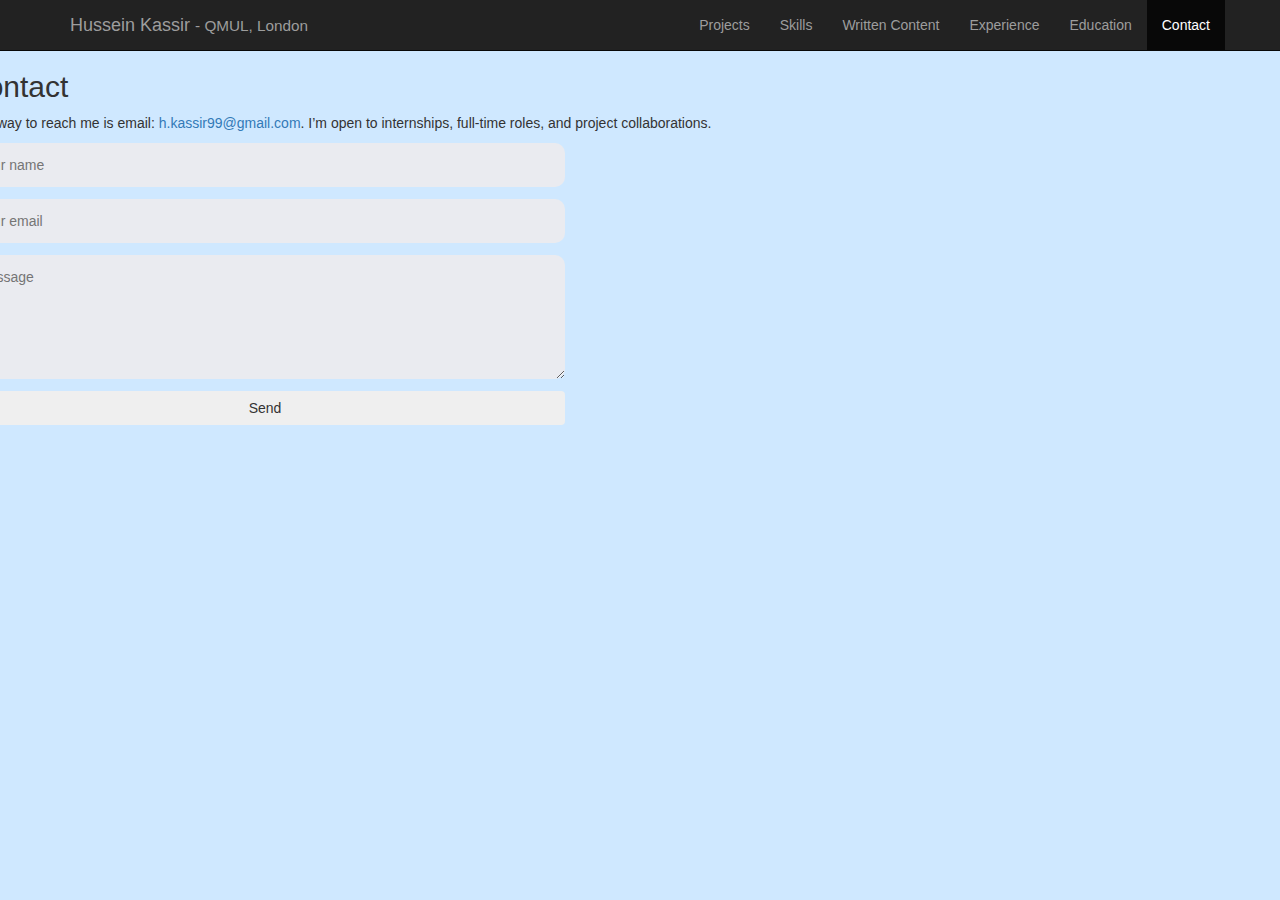
<file: contact.html>
<!DOCTYPE html>
<html lang="en">
<head>
  <meta charset="utf-8">
  <meta http-equiv="X-UA-Compatible" content="IE=edge">
  <meta name="viewport" content="width=device-width, initial-scale=1">
  <meta name="description" content="Experience – Hussein Kassir">
  <meta name="author" content="Hussein Kassir">
  <title>Experience – Hussein Kassir</title>

  <!-- CSS -->
  <link href="css/bootstrap.min.css" rel="stylesheet">
  <link href="css/modern-business.css" rel="stylesheet">
  <link href="font-awesome/css/font-awesome.min.css" rel="stylesheet" type="text/css">
  <link href="css/villalba-lab.css" rel="stylesheet">
</head>
<body>

  <!-- Navigation -->
  <nav class="navbar navbar-inverse navbar-fixed-top" role="navigation">
    <div class="container">
      <div class="navbar-header">
        <button type="button" class="navbar-toggle" data-toggle="collapse"
                data-target="#bs-example-navbar-collapse-1">
          <span class="sr-only">Toggle navigation</span>
          <span class="icon-bar"></span>
          <span class="icon-bar"></span>
          <span class="icon-bar"></span>
        </button>
        <a class="navbar-brand" href="index.html">
          Hussein Kassir <small class="hidden-sm hidden-xs"> - QMUL, London</small>
        </a>
      </div>
      <div class="collapse navbar-collapse" id="bs-example-navbar-collapse-1" style="height:30px;">
        <ul class="nav navbar-nav navbar-right">
          <li><a href="projects.html">Projects</a></li>
          <li><a href="skills.html">Skills</a></li>
          <li><a href="Writtencontent.html">Written Content</a></li>
          <li><a href="experience.html">Experience</a></li>
          <li><a href="education.html">Education</a></li>
          <li class="active"><a href="contact.html">Contact</a></li>
        </ul>
      </div>
    </div>
  </nav>


<!-- CONTACT -->
 <main class="wrap">
    <section id="contact" class="container" style="margin-left:-50px;">
      <h2 class="section-title">Contact</h2>
      <div class="card">
        <p>
          Best way to reach me is email: <a href="mailto:h.kassir99@gmail.com">h.kassir99@gmail.com</a>.
          I’m open to internships, full‑time roles, and project collaborations.
        </p>
        <form action="mailto:h.kassir99@gmail.com" method="post" enctype="text/plain" style="display:grid; gap:12px; max-width:600px">
          <input aria-label="Your name" name="name" placeholder="Your name" required style="padding:12px;border-radius:10px;border:1px solid var(--border);background:#eaebf0;color:var(--text)">
          <input aria-label="Your email" name="email" placeholder="Your email" type="email" required style="padding:12px;border-radius:10px;border:1px solid var(--border);background:#eaebf0;color:var(--text)">
          <textarea aria-label="Message" name="message" placeholder="Message" rows="5" required style="padding:12px;border-radius:10px;border:1px solid var(--border);background:#eaebf0;color:var(--text)"></textarea>
          <button class="btn primary" type="submit">Send</button>
        </form>
      </div>
    </section>
  </main>
</file>
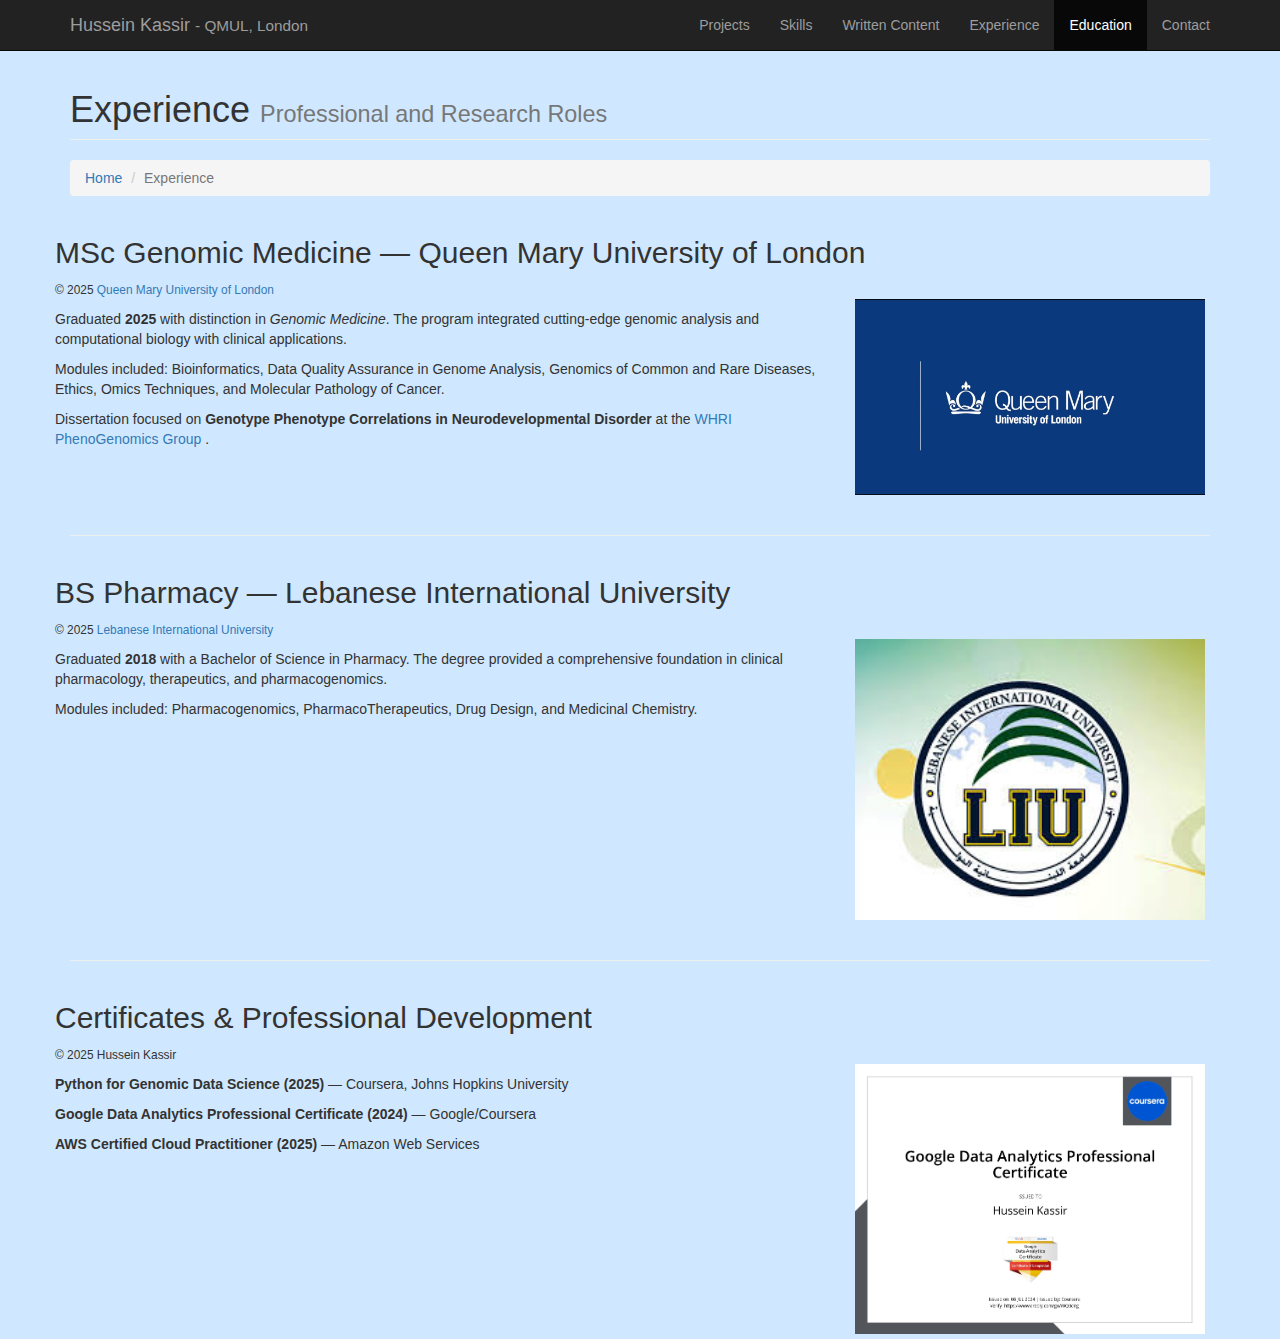
<file: education.html>
<!DOCTYPE html>
<html lang="en">
<head>
  <meta charset="utf-8">
  <meta http-equiv="X-UA-Compatible" content="IE=edge">
  <meta name="viewport" content="width=device-width, initial-scale=1">
  <meta name="description" content="Experience – Hussein Kassir">
  <meta name="author" content="Hussein Kassir">
  <title>Experience – Hussein Kassir</title>

  <!-- CSS -->
  <link href="css/bootstrap.min.css" rel="stylesheet">
  <link href="css/modern-business.css" rel="stylesheet">
  <link href="font-awesome/css/font-awesome.min.css" rel="stylesheet" type="text/css">
  <link href="css/villalba-lab.css" rel="stylesheet">
</head>
<body>

  <!-- Navigation -->
  <nav class="navbar navbar-inverse navbar-fixed-top" role="navigation">
    <div class="container">
      <div class="navbar-header">
        <button type="button" class="navbar-toggle" data-toggle="collapse"
                data-target="#bs-example-navbar-collapse-1">
          <span class="sr-only">Toggle navigation</span>
          <span class="icon-bar"></span>
          <span class="icon-bar"></span>
          <span class="icon-bar"></span>
        </button>
        <a class="navbar-brand" href="index.html">
          Hussein Kassir <small class="hidden-sm hidden-xs"> - QMUL, London</small>
        </a>
      </div>
      <div class="collapse navbar-collapse" id="bs-example-navbar-collapse-1" style="height:30px;">
        <ul class="nav navbar-nav navbar-right">
          <li><a href="projects.html">Projects</a></li>
          <li><a href="skills.html">Skills</a></li>
          <li><a href="Writtencontent.html">Written Content</a></li>
          <li><a href="experience.html">Experience</a></li>
          <li class="active"><a href="education.html">Education</a></li>
          <li><a href="contact.html">Contact</a></li>
        </ul>
      </div>
    </div>
  </nav>

  <!-- Page Content -->
  <div class="container">

    <!-- Heading -->
    <div class="row">
      <div class="col-lg-12">
        <h1 class="page-header">Experience
          <small>Professional and Research Roles</small>
        </h1>
        <ol class="breadcrumb">
          <li><a href="index.html">Home</a></li>
          <li class="active">Experience</li>
        </ol>
      </div>
    </div>
    
    <!-- First section Education -->
<div class="row">
  <h2>MSc Genomic Medicine — Queen Mary University of London</h2>
  <div>
    <img class="img-responsive pull-right"
         style="margin:20px 20px 20px 20px; width:25em;"
         src='images/qmul.jpg'
         alt="Queen Mary University of London logo">
    <p class="image-credit" style="margin-right:20px"><small>© 2025 <a href="https://www.qmul.ac.uk/" target="_blank"> Queen Mary University of London </a></small>
</p>

  </div>

  <p>
    Graduated <strong>2025</strong> with distinction in <em>Genomic Medicine</em>.  
    The program integrated cutting-edge genomic analysis and computational biology with clinical applications.  
  </p>

  <p>
    Modules included: Bioinformatics, Data Quality Assurance in Genome Analysis, Genomics of Common and Rare Diseases,
    Ethics, Omics Techniques, and Molecular Pathology of Cancer.
  </p>

  <p>
    Dissertation focused on <strong>Genotype Phenotype Correlations in Neurodevelopmental Disorder</strong> at the <a href="https://whri-phenogenomics.github.io/" target="_blank"> WHRI PhenoGenomics Group </a>.
  </p>
</div>

<hr>

<!-- Second section Education -->
<div class="row">
  <h2>BS Pharmacy — Lebanese International University</h2>
  <div>
    <img class="img-responsive pull-right"
         style="margin:20px 20px 20px 20px; width:25em;"
         src='images/liu.jfif'
         alt="Lebanese International University logo">
    <p class="image-credit" style="margin-right:20px"><small>© 2025 <a href="https://liu.edu.lb/" target="_blank">Lebanese International University</a></small>
    </p>
  </div>

  <p>
    Graduated <strong>2018</strong> with a Bachelor of Science in Pharmacy.  
    The degree provided a comprehensive foundation in clinical pharmacology, therapeutics, and pharmacogenomics.
  </p>

  <p>
    Modules included: Pharmacogenomics, PharmacoTherapeutics, Drug Design, and Medicinal Chemistry.
  </p>
</div>

<hr>

<!-- Third section Education -->
<div class="row">
  <h2>Certificates & Professional Development</h2>
  <div>
    <img class="img-responsive pull-right"
         style="margin:20px 20px 5px 20px; width:25em;"
         src='images/certificates.jpg'
         alt="Certificates and online learning image">
    <p class="image-credit" style="margin-right:20px"><small>© 2025 Hussein Kassir</small></p>
  </div>

  <p>
    <strong>Python for Genomic Data Science (2025)</strong> — Coursera, Johns Hopkins University  
  </p>
  <p>
    <strong>Google Data Analytics Professional Certificate (2024)</strong> — Google/Coursera  
  </p>
  <p>
    <strong>AWS Certified Cloud Practitioner (2025)</strong> — Amazon Web Services  
  </p>
</div>

</section>
</file>
<file: css/villalba-lab.css>
/* Lab website specific styles */

/* Twitter panel on front page */
.twitter-panel-heading {
	text-align: center;
	background-color: #00ACED;
}

.numberCircle {
  display: inline-block;
  border-radius: 50%;
  behavior: url(PIE.htc);
  /* remove if you don't care about IE8 */
  width: 18px;
  height: 18px;
  padding: 4px;
  background: #FF0000;
  text-align: center;
  font: 10px Arial, sans-serif;
  color: #FFFFFF;
}

/* Publications */

.project-image {
  width: 50%;         /* adjust as needed */
  max-width: 400px;   /* optional: never exceed 400px */
  margin: 0 auto;     /* center the image */
}

.img-journal-cover {
	height:200px ;
}

.div-journal-cover{
	text-align: center;
}

.paper-info-list {
	line-height: 2
}

.paper-info-list-item {
	margin: 0 0 10px 0 ;
}

.paper-authors {
	font-weight: bold;
}

.footnote-paper {
	font-size: 80%;
	font-style: italic;
	text-align: right;
}

.anchor {
    display: block;
    position: relative;
    top: -250px;
    visibility: hidden;
}


/* Lab members */
.img-lab-member {
	width:100%;
}


/* Style for caption of carousel */
.carousel-caption
			{
				position: absolute;
				right: 0;
				bottom: 0;
				left: 0;
				z-index: 10;
				padding-top: 20px;
				padding-bottom: 50px;
				color: #fff;
				text-align: center;
				background: rgba(0,0,0,0.4);
			}



/* Style for the overlay logo on the index site */
.overlaylogo {
	background: url(images/DKFZ.gif) top left no-repeat;
	position: absolute;
	top: 0;
	left: 0;
	width: 100%;
	height: 100%;
	z-index: 10;
	pointer-events: none;
}

.overlaytitle {
	position: absolute;
	top: 15em;
	left: 25%;
	z-index: 20;
	pointer-events: none;
	text-align: center;
	color: #FFFFFF;
	opacity: 1;
}

.rectangletitle {
	background: #000000;
	position: absolute;
	top: 15em;
	left: 20%;
	width: 60%;
	height: 10em;
	z-index: 15;
	pointer-events: none;
	opacity: 0.7;
}

/* === Custom background color === */
body {
  background-color: #cfe8ff; /* light blue */
}
</file>
<file: css/modern-business.css>
/*!
 * Start Bootstrap - Modern Business HTML Template (http://startbootstrap.com)
 * Code licensed under the Apache License v2.0.
 * For details, see http://www.apache.org/licenses/LICENSE-2.0.
 */

/* Global Styles */

html,
body {
    height: 100%;
}

body {
    padding-top: 50px; /* Required padding for .navbar-fixed-top. Remove if using .navbar-static-top. Change if height of navigation changes. */
}

.img-portfolio {
    margin-bottom: 30px;
}

.img-hover:hover {
    opacity: 0.8;
}

/* Home Page Carousel */

header.carousel {
    height: 50%;
}

header.carousel .item,
header.carousel .item.active,
header.carousel .carousel-inner {
    height: 100%;
}

header.carousel .fill {
    width: 100%;
    height: 100%;
    background-position: center;
    background-size: cover;
}

/* 404 Page Styles */

.error-404 {
    font-size: 100px;
}

/* Pricing Page Styles */

.price {
    display: block;
    font-size: 50px;
    line-height: 50px;
}

.price sup {
    top: -20px;
    left: 2px;
    font-size: 20px;
}

.period {
    display: block;
    font-style: italic;
}

/* Footer Styles */

footer {
    margin: 50px 0;
}

/* Responsive Styles */

@media(max-width:991px) {
    .customer-img,
    .img-related {
        margin-bottom: 30px;
    }
}

@media(max-width:767px) {
    .img-portfolio {
        margin-bottom: 15px;
    }

    header.carousel .carousel {
        height: 70%;
    }
}
</file>
